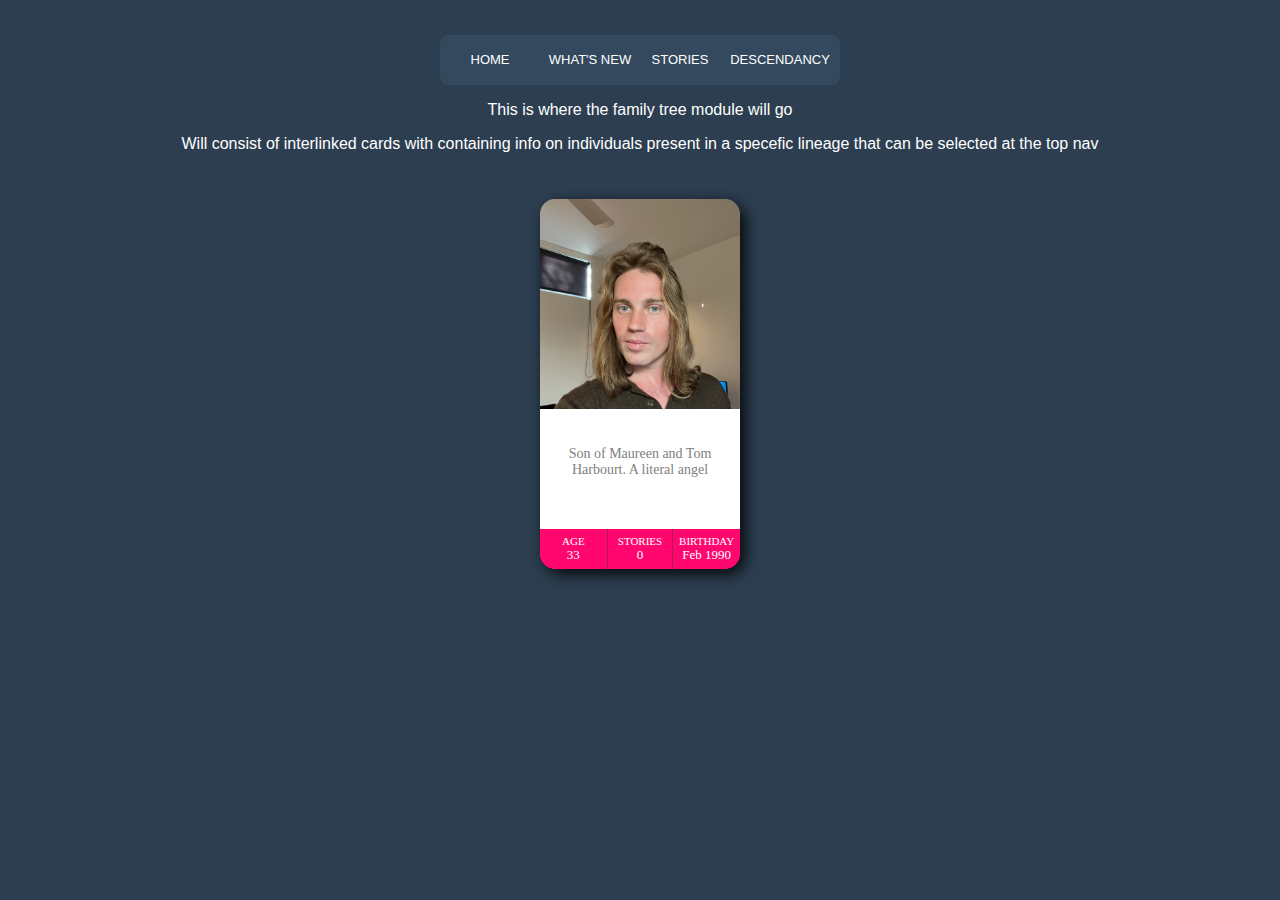
<file: Pages/descendancy.html>
<!DOCTYPE html>
<html lang="en">
<head>
    <meta charset="UTF-8">
    <meta http-equiv="X-UA-Compatible" content="IE=edge">
    <meta name="viewport" content="width=device-width, initial-scale=1.0">
    <link rel="stylesheet" href="style.css">
    <title>Descendancy</title>
</head>
<body>
    <nav>
        <a href="./index.html">Home</a>
        <a href="./whatsnew.html">What's New</a>
        <a href="./stories.html">Stories</a>
        <a href="./descendancy.html">Descendancy</a>
        <div class="animation start-home"></div>
    </nav>
    <div>
        <p>This is where the family tree module will go</p>
        <p>Will consist of interlinked cards with containing info on individuals present in a specefic lineage that can be selected at the top nav</p>
    </div>
    <div class="card">
        <div class="card-image"></div>
        <div class="card-text">
          <h2>Francis Harbourt</h2>
          <p>Son of Maureen and Tom Harbourt. A literal angel</p>
        </div>
        <div class="card-stats">
          <div class="stat">
            <div class="type">Age</div>
            <div class="value">33</div>
          </div>
          <div class="stat border">
            <div class="type">Stories</div>
            <div class="value">0</div>
          </div>
          <div class="stat">
            <div class="type">Birthday</div>
            <div class="value">Feb 1990</div>
          </div>
        </div>
      </div>
</body>
</html>
</file>
<file: Pages/style.css>
body {
    
    display: flex;
    flex-direction: column;
    align-items: center;
    justify-content: center;
    background:url("background.jpg");
    overflow: hidden;
    font-size: 16px;
    font-family: sans-serif;
    background: #2c3e50;
    color: white;
    text-align: center;
  }
  nav {
    margin: 27px auto 0;
    position: relative;
    width: 400px;
    height: 50px;
    background-color: #34495e;
    border-radius: 8px;
    font-size: 0;
  }
  nav a {
    line-height: 50px;
    height: 100%;
    font-size: 13px;
    display: inline-block;
    position: relative;
    z-index: 1;
    text-decoration: none;
    text-transform: uppercase;
    text-align: center;
    color: white;
    cursor: pointer;
  }
  nav .animation {
    position: absolute;
    height: 100%;
    top: 0;
    z-index: 0;
    transition: all .2s ease 0s;
    border-radius: 8px;
  }
  a:nth-child(1) {
    width: 100px;
  }
  a:nth-child(2) {
    width: 100px;
  }
  a:nth-child(3) {
    width: 80px;
  }
  a:nth-child(4) {
    width: 120px;
  }
   a:nth-child(1):hover~.animation {
    width: 100px;
    left: 0;
    background-color: #1abc9c;
  }
  nav .start-about, a:nth-child(2):hover~.animation {
    width: 100px;
    left: 100px;
    background-color: #e74c3c;
  }
  nav .start-blog, a:nth-child(3):hover~.animation {
    width: 80px;
    left: 200px;
    background-color: #3498db;
  }
  nav .start-portefolio, a:nth-child(4):hover~.animation {
    width: 120px;
    left: 280px;
    background-color: #9b59b6;
  }
  
  h1 {
    text-align: center;
    margin: 40px 0 40px;
    text-align: center;
    font-size: 30px;
    color: #ecf0f1;
    text-shadow: 2px 2px 4px #000000;
    font-family: 'Cherry Swash', cursive;
  }
  
  span {
      color: #2BD6B4;
  }

  .card {
    display: grid;
    grid-template-columns: 200px;
    grid-template-rows: 210px 120px 40px;
    grid-template-areas: "image" "text" "stats";
  
    border-radius: 18px;
    background: white;
    box-shadow: 5px 5px 15px rgba(0,0,0,0.9);
    font-family: roboto;
    text-align: center;
    
  
    transition: 0.5s ease;
    cursor: pointer;
    margin:30px;
  }
  .card-image {
    grid-area: image;
    background: url("IMG_8794.jpeg");
    border-top-left-radius: 15px;
    border-top-right-radius: 15px;
    background-size: cover;
    height: auto;
    width: auto;
  }
  
  .card-text {
    grid-area: text;
    margin: 5px;
  }
  
  .card-text p {
    color: grey;
    font-size:14px;
    font-weight: 300;
  }
  .card-text h2 {
    margin-top:0px;
    font-size:16px;
  }
  .card-stats {
    grid-area: stats; 
    display: grid;
    grid-template-columns: 1fr 1fr 1fr;
    grid-template-rows: 1fr;
    border-bottom-left-radius: 15px;
    border-bottom-right-radius: 15px;
    background: rgb(255, 7, 110);
  }
  .card-stats .stat {
    padding:3px;
    display: flex;
    align-items: center;
    justify-content: center;
    flex-direction: column;
    color: white;
  }
  .card-stats .border {
    border-left: 1px solid rgb(172, 26, 87);
    border-right: 1px solid rgb(172, 26, 87);
  }
  .card-stats .value{
    font-size:13px;
    font-weight: 500;
  }
  .card-stats .value sup{
    font-size:12px;
  }
  .card-stats .type{
    font-size:11px;
    font-weight: 300;
    text-transform: uppercase;
  }
  .card:hover {
    transform: scale(1.15);
    box-shadow: 5px 5px 15px rgba(0,0,0,0.6);
  }
  
  /*card2*/
  .card-image.card2 {
    background: url("IMG_7241.jpeg");
    background-size: cover;
  }
  .card-text.card2 .date {
    color: rgb(255, 77, 7);
  }
  .card-stats.card2 .border {
    border-left: 1px solid rgb(185, 67, 20);
    border-right: 1px solid rgb(185, 67, 20);
  }
  .card-stats.card2 {
    background: rgb(255, 77, 7);
  }
  /*card3*/
  .card-image.card3 {
    background: url("img3.jpg");
    background-size: cover;
  }
  .card-text.card3 .date {
    color: rgb(0, 189, 63);
  }
  .card-stats.card3 .border {
    border-left: 1px solid rgb(14, 122, 50);
    border-right: 1px solid rgb(14, 122, 50);
  }
  .card-stats.card3 {
    background: rgb(0, 189, 63);
  }
</file>
